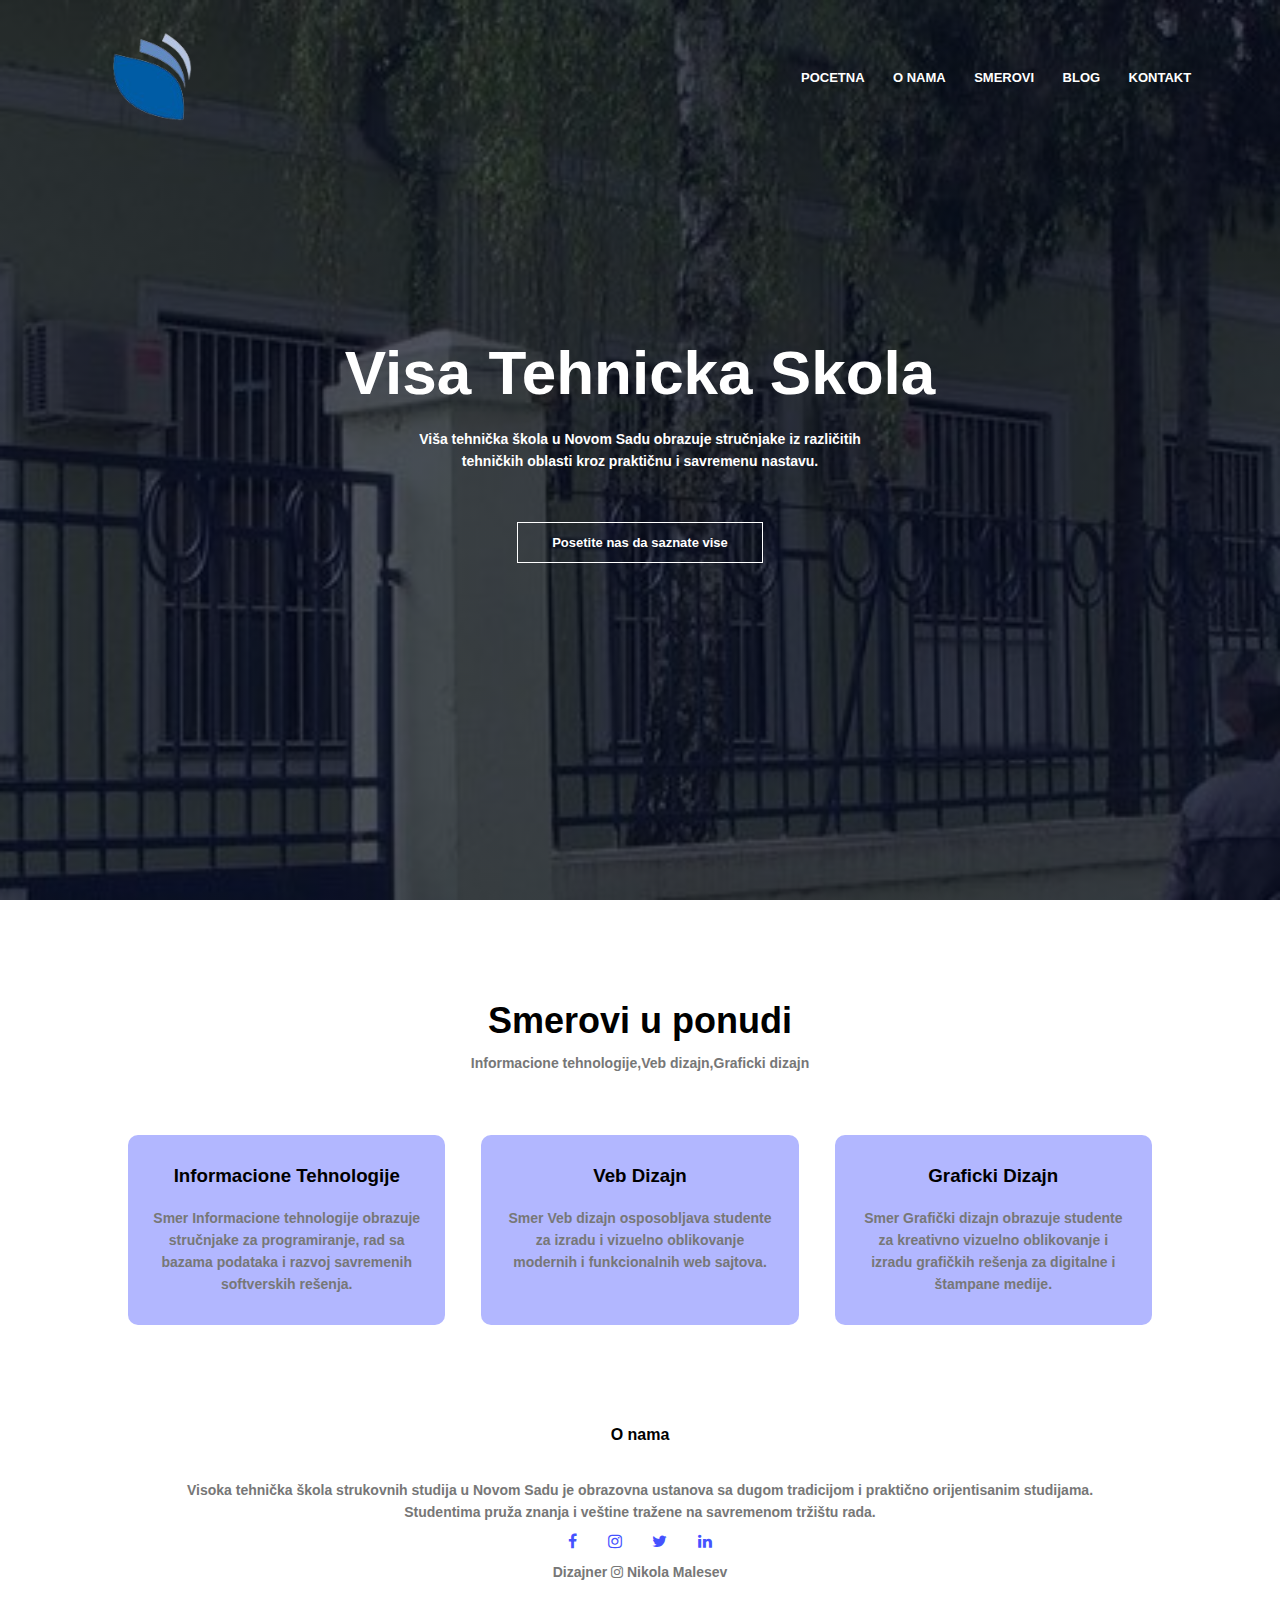
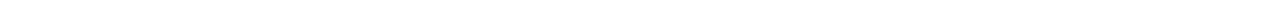
<file: index.html>
<!DOCTYPE html>
<html lang="en">
<head>
    <meta charset="UTF-8">
    <meta name="viewport" content="width=device-width, initial-scale=1.0">
    <title>VTSNS</title>
    <link rel="stylesheet" href="style.css">
    <link rel="stylesheet" href="https://cdnjs.cloudflare.com/ajax/libs/font-awesome/4.7.0/css/font-awesome.min.css">
</head>
<body>
<section class="header">
        <nav>
            <a href="index.html"><img src="logo bez pozadine.png"></a>
            <div class="nav-links" id="navLinks">
                <i class="fa fa-times" onclick="hideMenu()"></i>
                <ul>
                   <li><a href="index.html">POCETNA</a></li>
                    <li><a href="o nama.html">O NAMA</a></li>
                    <li><a href="smerovi.html">SMEROVI</a></li>
                    <li><a href="blog.html">BLOG</a></li>
                    <li><a href="kontakt.html">KONTAKT</a></li>
                </ul>
            </div>
            <i class="fa fa-bars" onclick="showMenu()"></i>
        </nav>
<div class="text">
    <h1>Visa Tehnicka Skola</h1>
    <p>Viša tehnička škola u Novom Sadu obrazuje stručnjake iz različitih<br> tehničkih oblasti kroz praktičnu i savremenu nastavu.</p>
    <a href="" class="hero-btn">Posetite nas da saznate vise</a>
</div>
 </section>


 <section class="smerovi">
    <h1>Smerovi u ponudi</h1>
    <p>Informacione tehnologije,Veb dizajn,Graficki dizajn</p>
    <div class="red">
        <div class="kurs-kol">
            <h3>Informacione Tehnologije</h3>
            <p>Smer Informacione tehnologije obrazuje stručnjake za programiranje, rad sa bazama podataka i razvoj savremenih softverskih rešenja.</p>
        </div>
        <div class="kurs-kol">
            <h3>Veb Dizajn</h3>
            <p>Smer Veb dizajn osposobljava studente za izradu i vizuelno oblikovanje modernih i funkcionalnih web sajtova.</p>
        </div>
        <div class="kurs-kol">
            <h3>Graficki Dizajn</h3>
            <p>Smer Grafički dizajn obrazuje studente za kreativno vizuelno oblikovanje i izradu grafičkih rešenja za digitalne i štampane medije.</p>
        </div>
    </div>
 </section>
<section class="footer">
    <h4>O nama</h4>
    <p>Visoka tehnička škola strukovnih studija u Novom Sadu je obrazovna ustanova sa dugom tradicijom i praktično orijentisanim studijama.<br> Studentima pruža znanja i veštine tražene na savremenom tržištu rada.</p>
    <div class="ikonice">
        <i class="fa fa-facebook"></i>
        <i class="fa fa-instagram"></i>
        <i class="fa fa-twitter"></i>
        <i class="fa fa-linkedin"></i>
    </div>
    <p>Dizajner <i class="fa fa-instagram"></i> Nikola Malesev</p>
</section>


 <script>
    var navLinks = document.getElementById("navLinks");
    function showMenu(){
        navLinks.style.right="0"
    }
    function hideMenu(){
        navLinks.style.right="-200px"
    }
 </script>
    
</body>
</html>
</file>
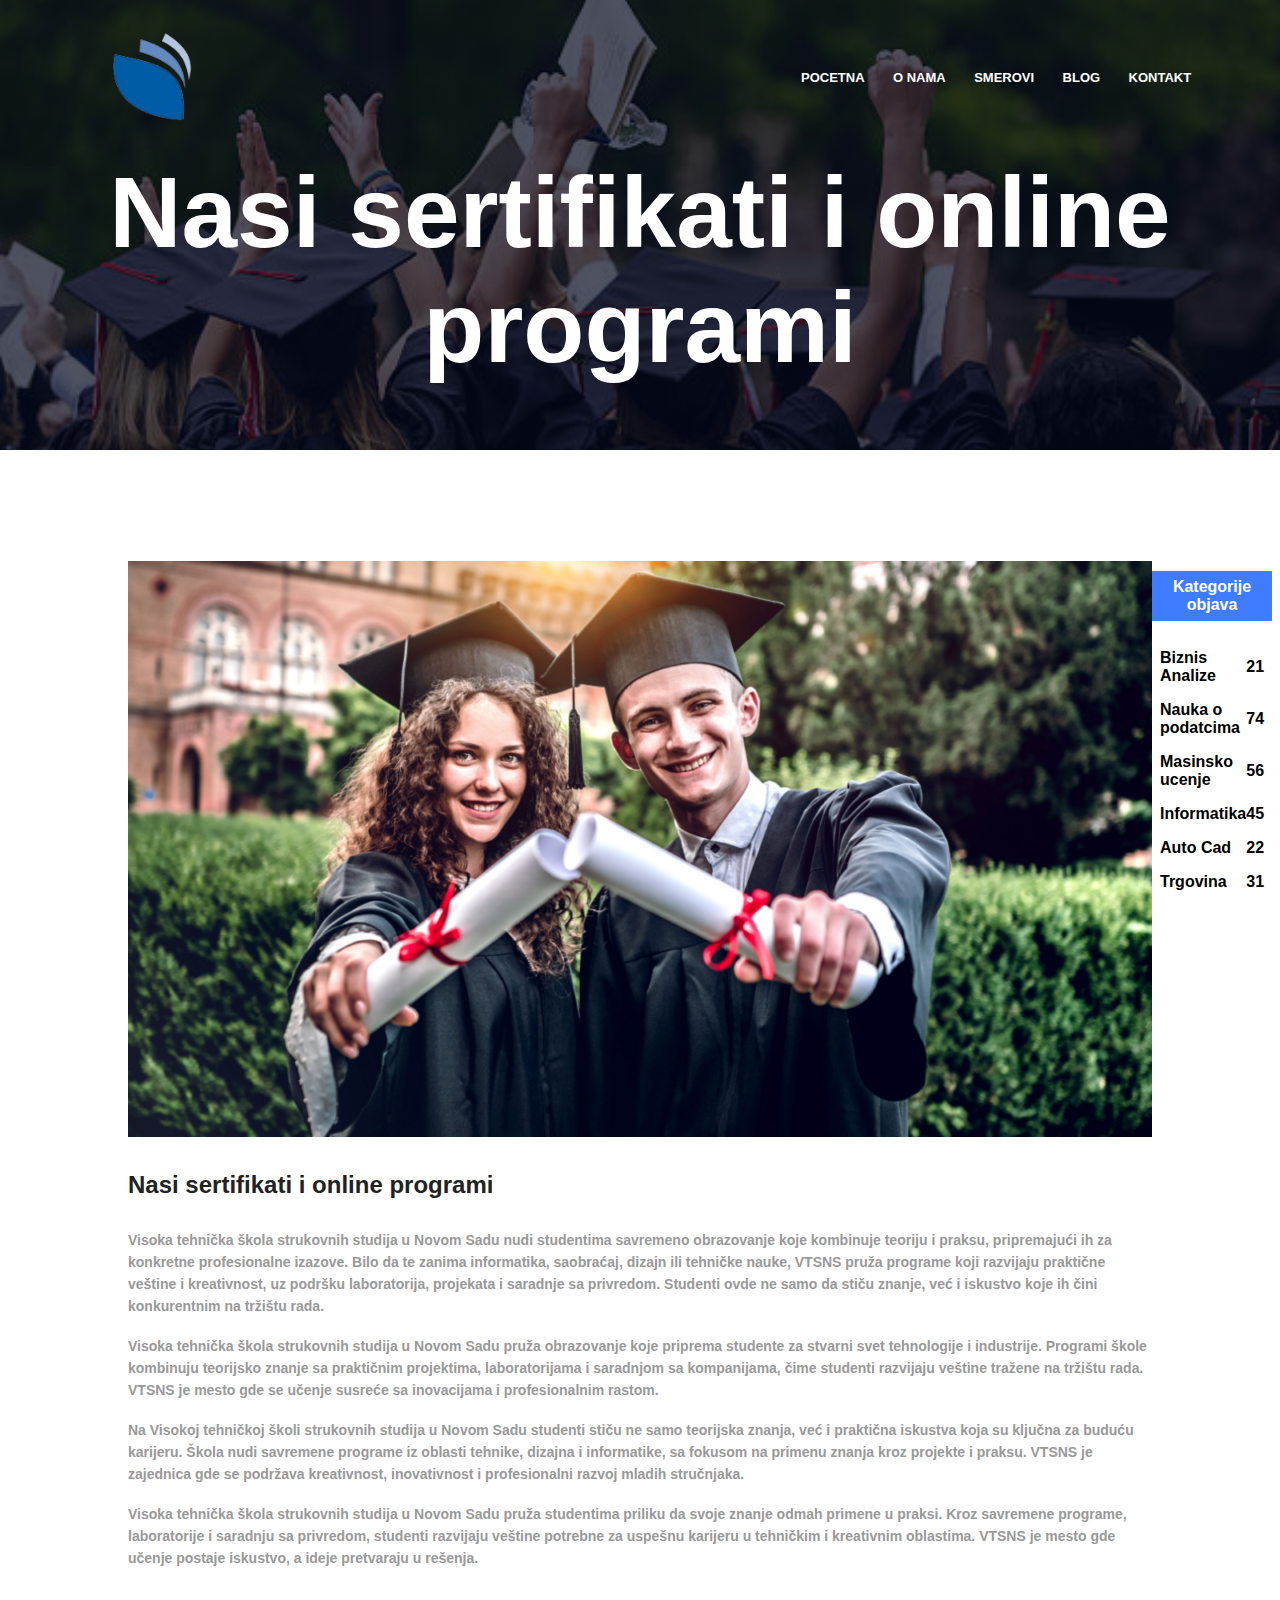
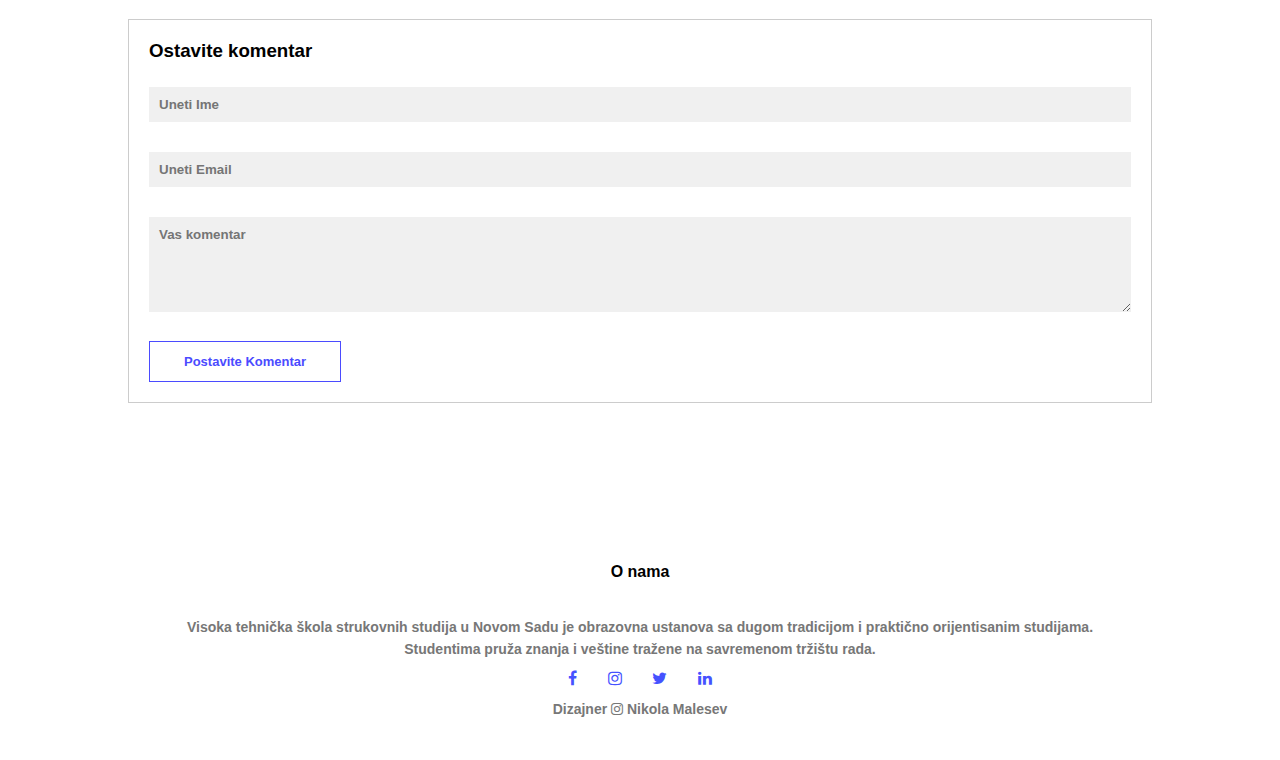
<file: blog.html>
<!DOCTYPE html>
<html lang="en">
<head>
    <meta charset="UTF-8">
    <meta name="viewport" content="width=device-width, initial-scale=1.0">
    <title>VTSNS</title>
    <link rel="stylesheet" href="style.css">
    <link rel="stylesheet" href="https://cdnjs.cloudflare.com/ajax/libs/font-awesome/4.7.0/css/font-awesome.min.css">
</head>
<body>
<section class="drugi-header">
        <nav>
            <a href="index.html"><img src="logo bez pozadine.png"></a>
            <div class="nav-links" id="navLinks">
                <i class="fa fa-times" onclick="hideMenu()"></i>
                <ul>
                    <li><a href="index.html">POCETNA</a></li>
                    <li><a href="o nama.html">O NAMA</a></li>
                    <li><a href="smerovi.html">SMEROVI</a></li>
                    <li><a href="blog.html">BLOG</a></li>
                    <li><a href="kontakt.html">KONTAKT</a></li>
                </ul>
            </div>
            <i class="fa fa-bars" onclick="showMenu()"></i>
        </nav>
<h1>Nasi sertifikati i online programi</h1>
</section>
<section class="blog-kontent">
    <div class="red">
        <div class="blog-levo">
            <img src="diploma.png">
            <h2>Nasi sertifikati i online programi</h2>
            <p>Visoka tehnička škola strukovnih studija u Novom Sadu nudi studentima savremeno obrazovanje koje kombinuje teoriju i praksu, pripremajući ih za konkretne profesionalne izazove. Bilo da te zanima informatika, saobraćaj, dizajn ili tehničke nauke, VTSNS pruža programe koji razvijaju praktične veštine i kreativnost, uz podršku laboratorija, projekata i saradnje sa privredom. Studenti ovde ne samo da stiču znanje, već i iskustvo koje ih čini konkurentnim na tržištu rada.</p>
            <br>
            <p>Visoka tehnička škola strukovnih studija u Novom Sadu pruža obrazovanje koje priprema studente za stvarni svet tehnologije i industrije. Programi škole kombinuju teorijsko znanje sa praktičnim projektima, laboratorijama i saradnjom sa kompanijama, čime studenti razvijaju veštine tražene na tržištu rada. VTSNS je mesto gde se učenje susreće sa inovacijama i profesionalnim rastom.</p>
            <br>
            <p>Na Visokoj tehničkoj školi strukovnih studija u Novom Sadu studenti stiču ne samo teorijska znanja, već i praktična iskustva koja su ključna za buduću karijeru. Škola nudi savremene programe iz oblasti tehnike, dizajna i informatike, sa fokusom na primenu znanja kroz projekte i praksu. VTSNS je zajednica gde se podržava kreativnost, inovativnost i profesionalni razvoj mladih stručnjaka.</p>
            <br>
            <p>Visoka tehnička škola strukovnih studija u Novom Sadu pruža studentima priliku da svoje znanje odmah primene u praksi. Kroz savremene programe, laboratorije i saradnju sa privredom, studenti razvijaju veštine potrebne za uspešnu karijeru u tehničkim i kreativnim oblastima. VTSNS je mesto gde učenje postaje iskustvo, a ideje pretvaraju u rešenja.</p>

            <div class="komentari">
                <h3>Ostavite komentar</h3>
                <form class="komentar-form">
                    <input type="text" placeholder="Uneti Ime" >
                    <input type="email" placeholder="Uneti Email" >
                    <textarea rows="5" placeholder="Vas komentar"></textarea>
                    <button type="submit" class="hero-btn plavi">Postavite Komentar</button>
                </form>
            </div>
    </div>
        <div class="blog-desno">
            <h3>Kategorije objava</h3>
            <div>
                <span>Biznis Analize</span>
                <span>21</span>
            </div>
             <div>
                <span>Nauka o podatcima</span>
                <span>74</span>
            </div>
             <div>
                <span>Masinsko ucenje</span>
                <span>56</span>
            </div>
             <div>
                <span>Informatika</span>
                <span>45</span>
            </div>
             <div>
                <span>Auto Cad</span>
                <span>22</span>
            </div>
             <div>
                <span>Trgovina</span>
                <span>31</span>
            </div>
        </div>
    </div>

</section>
 <section class="footer">
    <h4>O nama</h4>
    <p>Visoka tehnička škola strukovnih studija u Novom Sadu je obrazovna ustanova sa dugom tradicijom i praktično orijentisanim studijama.<br> Studentima pruža znanja i veštine tražene na savremenom tržištu rada.</p>
    <div class="ikonice">
        <i class="fa fa-facebook"></i>
        <i class="fa fa-instagram"></i>
        <i class="fa fa-twitter"></i>
        <i class="fa fa-linkedin"></i>
    </div>
    <p>Dizajner <i class="fa fa-instagram"></i> Nikola Malesev</p>
</section>
 <script>
    var navLinks = document.getElementById("navLinks");
    function showMenu(){
        navLinks.style.right="0"
    }
    function hideMenu(){
        navLinks.style.right="-200px"
    }
 </script>
    
</body>
</file>
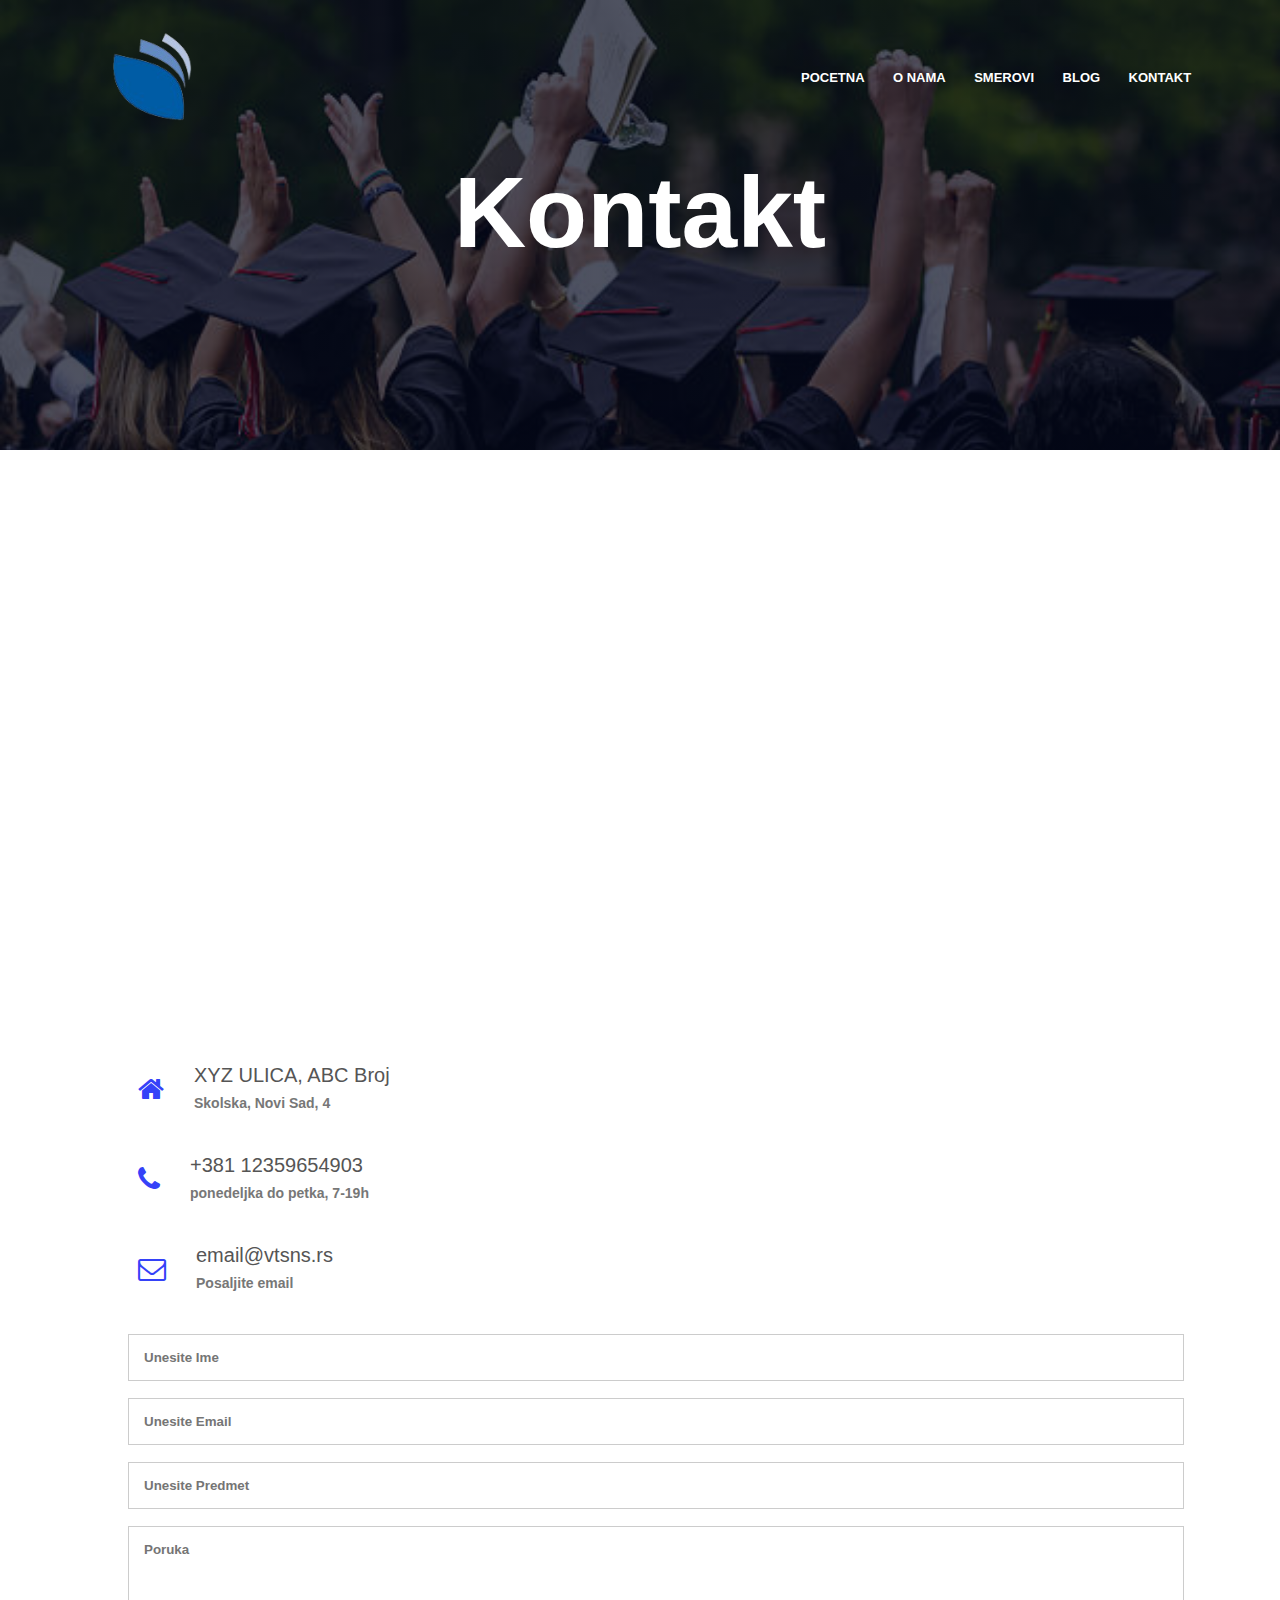
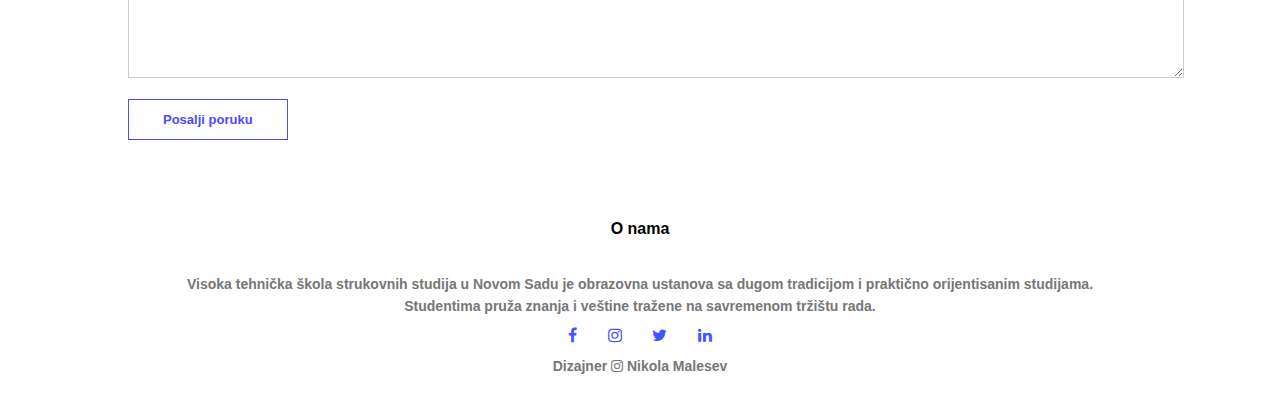
<file: kontakt.html>
<!DOCTYPE html>
<html lang="en">
<head>
    <meta charset="UTF-8">
    <meta name="viewport" content="width=device-width, initial-scale=1.0">
    <title>VTSNS</title>
    <link rel="stylesheet" href="style.css">
    <link rel="stylesheet" href="https://cdnjs.cloudflare.com/ajax/libs/font-awesome/4.7.0/css/font-awesome.min.css">
</head>
<body>
<section class="drugi-header">
        <nav>
            <a href="index.html"><img src="logo bez pozadine.png"></a>
            <div class="nav-links" id="navLinks">
                <i class="fa fa-times" onclick="hideMenu()"></i>
                <ul>
                    <li><a href="index.html">POCETNA</a></li>
                    <li><a href="o nama.html">O NAMA</a></li>
                    <li><a href="smerovi.html">SMEROVI</a></li>
                    <li><a href="blog.html">BLOG</a></li>
                    <li><a href="kontakt.html">KONTAKT</a></li>
                </ul>
            </div>
            <i class="fa fa-bars" onclick="showMenu()"></i>
        </nav>
<h1>Kontakt</h1>
</section>
<section class="lokacija">
    <iframe src="https://www.google.com/maps/embed?pb=!1m18!1m12!1m3!1d2808.885753086595!2d19.832649612488503!3d45.25010297095045!2m3!1f0!2f0!3f0!3m2!1i1024!2i768!4f13.1!3m3!1m2!1s0x475b104063117fab%3A0xb89164e4ab48875b!2z0JLQuNGB0L7QutCwINGC0LXRhdC90LjRh9C60LAg0YjQutC-0LvQsCDRgdGC0YDRg9C60L7QstC90LjRhSDRgdGC0YPQtNC40ZjQsA!5e0!3m2!1ssr!2srs!4v1768507509112!5m2!1ssr!2srs" width="600" height="450" style="border:0;" allowfullscreen="" loading="lazy" referrerpolicy="no-referrer-when-downgrade"></iframe>
</section>
<section class="Kontakt">
    <div class="kontakt-kol">
        <div>
          <i class="fa fa-home"></i>
          <span>
            <h5>XYZ ULICA, ABC Broj</h5>
            <p>Skolska, Novi Sad, 4</p>
          </span>
        </div>
         <div>
          <i class="fa fa-phone"></i>
          <span>
            <h5>+381 12359654903</h5>
            <p>ponedeljka do petka, 7-19h</p>
          </span>
        </div>
          <div>
          <i class="fa fa-envelope-o"></i>
          <span>
            <h5>email@vtsns.rs</h5>
            <p>Posaljite email </p>
          </span>
        </div>
    </div>
    <div class="kontakt-kol">
        <form action="">
            <input type="text" placeholder="Unesite Ime" required>
            <input type="email" placeholder="Unesite Email" required>
            <input type="text" placeholder="Unesite Predmet" required>
            <textarea rows="8" placeholder="Poruka" required></textarea>
            <button type="submit" class="hero-btn plavi">Posalji poruku</button>
        </form>
    </div>
</section>
 <section class="footer">
    <h4>O nama</h4>
    <p>Visoka tehnička škola strukovnih studija u Novom Sadu je obrazovna ustanova sa dugom tradicijom i praktično orijentisanim studijama.<br> Studentima pruža znanja i veštine tražene na savremenom tržištu rada.</p>
    <div class="ikonice">
        <i class="fa fa-facebook"></i>
        <i class="fa fa-instagram"></i>
        <i class="fa fa-twitter"></i>
        <i class="fa fa-linkedin"></i>
    </div>
    <p>Dizajner <i class="fa fa-instagram"></i> Nikola Malesev</p>
</section>
 <script>
    var navLinks = document.getElementById("navLinks");
    function showMenu(){
        navLinks.style.right="0"
    }
    function hideMenu(){
        navLinks.style.right="-200px"
    }
 </script>
    
</body>
</file>
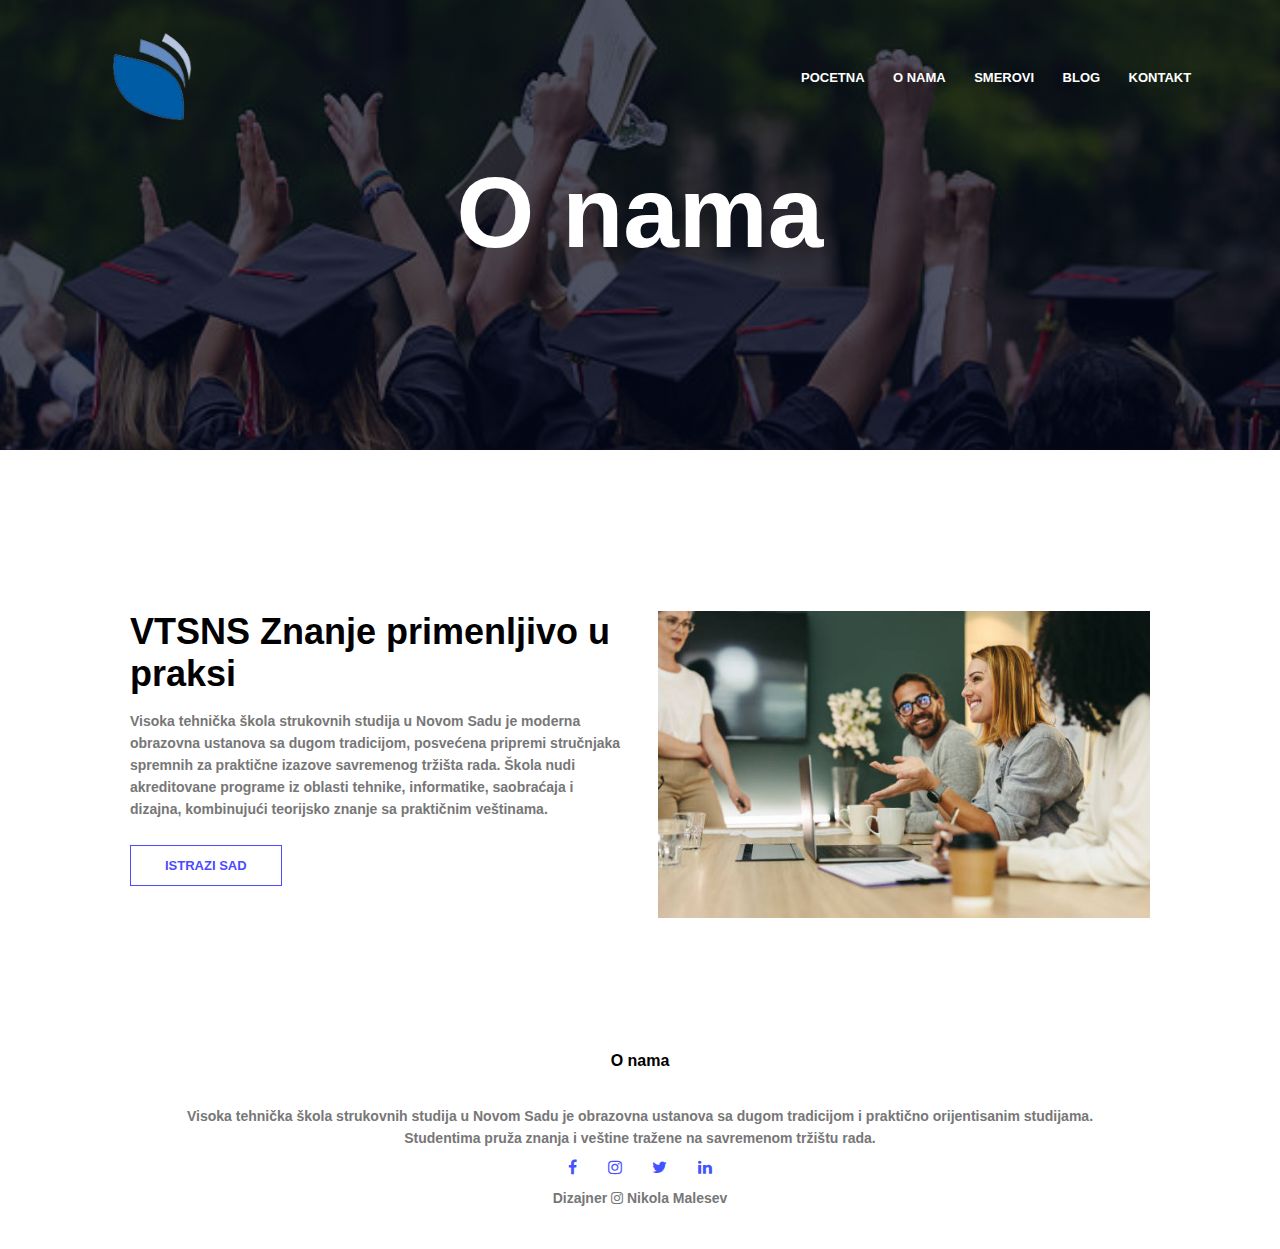
<file: o nama.html>
<!DOCTYPE html>
<html lang="en">
<head>
    <meta charset="UTF-8">
    <meta name="viewport" content="width=device-width, initial-scale=1.0">
    <title>VTSNS</title>
    <link rel="stylesheet" href="style.css">
    <link rel="stylesheet" href="https://cdnjs.cloudflare.com/ajax/libs/font-awesome/4.7.0/css/font-awesome.min.css">
</head>
<body>
<section class="drugi-header">
        <nav>
            <a href="index.html"><img src="logo bez pozadine.png"></a>
            <div class="nav-links" id="navLinks">
                <i class="fa fa-times" onclick="hideMenu()"></i>
                <ul>
                    <li><a href="index.html">POCETNA</a></li>
                    <li><a href="o nama.html">O NAMA</a></li>
                    <li><a href="smerovi.html">SMEROVI</a></li>
                    <li><a href="blog.html">BLOG</a></li>
                    <li><a href="kontakt.html">KONTAKT</a></li>
                </ul>
            </div>
            <i class="fa fa-bars" onclick="showMenu()"></i>
        </nav>
<h1>O nama</h1>
 </section>

 <section class="o-nama">
    <div class="red">
        <div class="info-kol">
                    <h1>VTSNS Znanje primenljivo u praksi</h1>
        <p>Visoka tehnička škola strukovnih studija u Novom Sadu je moderna obrazovna ustanova sa dugom tradicijom, posvećena pripremi stručnjaka spremnih za praktične izazove savremenog tržišta rada. Škola nudi akreditovane programe iz oblasti tehnike, informatike, saobraćaja i dizajna, kombinujući teorijsko znanje sa praktičnim veštinama.</p>
        <a href="" class="hero-btn plavi">ISTRAZI SAD</a>
        </div>
        <div class="info-kol">
            <img src="onama.jpg">
        </div>

    </div>
 </section>



 <section class="footer">
    <h4>O nama</h4>
    <p>Visoka tehnička škola strukovnih studija u Novom Sadu je obrazovna ustanova sa dugom tradicijom i praktično orijentisanim studijama.<br> Studentima pruža znanja i veštine tražene na savremenom tržištu rada.</p>
    <div class="ikonice">
        <i class="fa fa-facebook"></i>
        <i class="fa fa-instagram"></i>
        <i class="fa fa-twitter"></i>
        <i class="fa fa-linkedin"></i>
    </div>
    <p>Dizajner <i class="fa fa-instagram"></i> Nikola Malesev</p>
</section>
 <script>
    var navLinks = document.getElementById("navLinks");
    function showMenu(){
        navLinks.style.right="0"
    }
    function hideMenu(){
        navLinks.style.right="-200px"
    }
 </script>
    
</body>
</file>
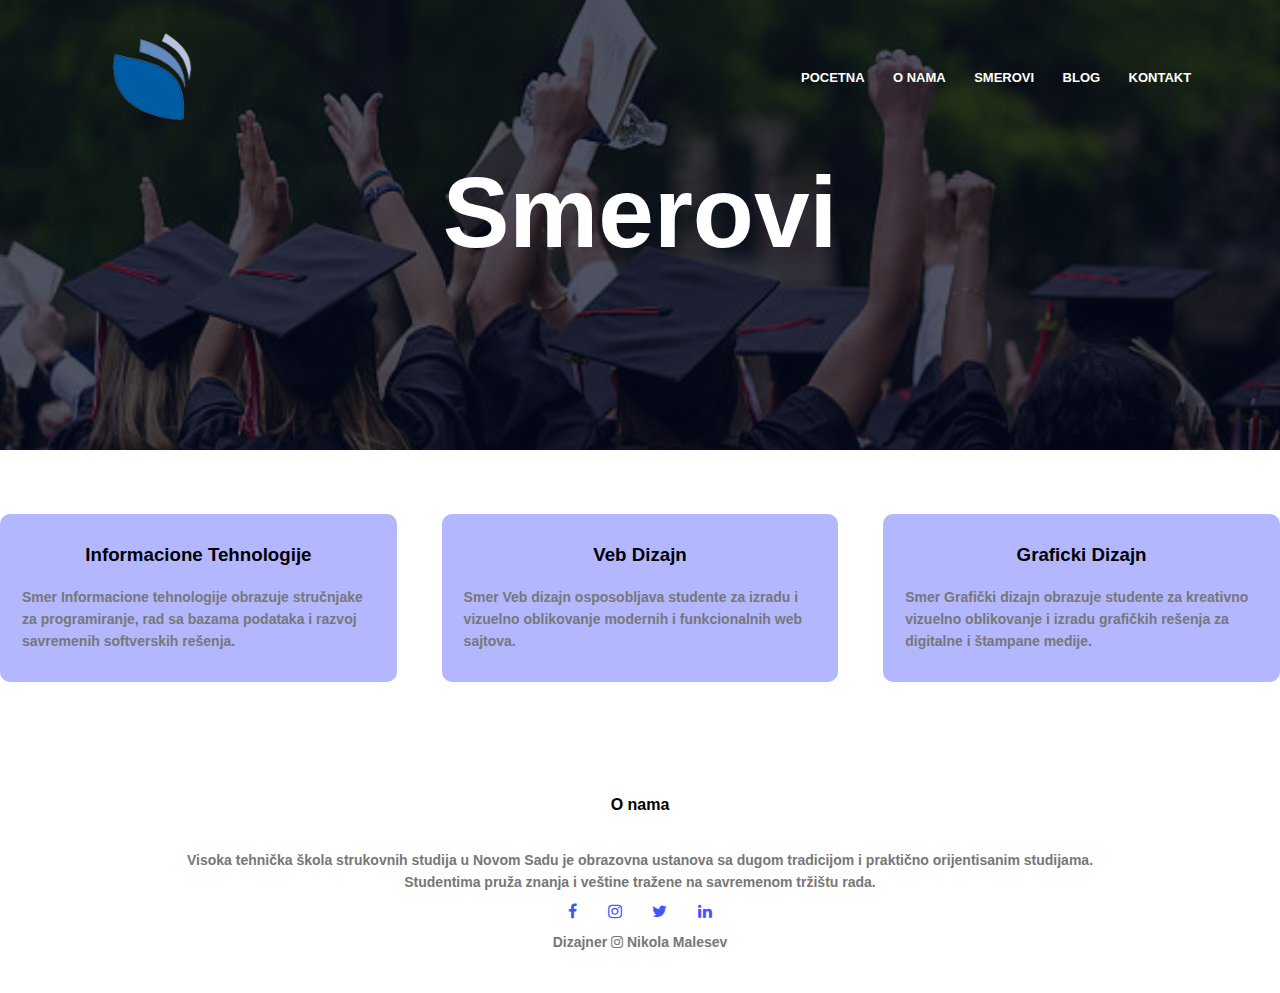
<file: smerovi.html>
<!DOCTYPE html>
<html lang="en">
<head>
    <meta charset="UTF-8">
    <meta name="viewport" content="width=device-width, initial-scale=1.0">
    <title>VTSNS</title>
    <link rel="stylesheet" href="style.css">
    <link rel="stylesheet" href="https://cdnjs.cloudflare.com/ajax/libs/font-awesome/4.7.0/css/font-awesome.min.css">
</head>
<body>
<section class="drugi-header">
        <nav>
            <a href="index.html"><img src="logo bez pozadine.png"></a>
            <div class="nav-links" id="navLinks">
                <i class="fa fa-times" onclick="hideMenu()"></i>
                <ul>
                    <li><a href="index.html">POCETNA</a></li>
                    <li><a href="o nama.html">O NAMA</a></li>
                    <li><a href="smerovi.html">SMEROVI</a></li>
                    <li><a href="blog.html">BLOG</a></li>
                    <li><a href="kontakt.html">KONTAKT</a></li>
                </ul>
            </div>
            <i class="fa fa-bars" onclick="showMenu()"></i>
        </nav>
<h1>Smerovi</h1>
</section>
 <section class="smerovi-dva">
    <div class="red">
        <div class="kurs-kol">
            <h3>Informacione Tehnologije</h3>
            <p>Smer Informacione tehnologije obrazuje stručnjake za programiranje, rad sa bazama podataka i razvoj savremenih softverskih rešenja.</p>
        </div>
        <div class="kurs-kol">
            <h3>Veb Dizajn</h3>
            <p>Smer Veb dizajn osposobljava studente za izradu i vizuelno oblikovanje modernih i funkcionalnih web sajtova.</p>
        </div>
        <div class="kurs-kol">
            <h3>Graficki Dizajn</h3>
            <p>Smer Grafički dizajn obrazuje studente za kreativno vizuelno oblikovanje i izradu grafičkih rešenja za digitalne i štampane medije.</p>
        </div>
    </div>
 </section>

 <section class="footer">
    <h4>O nama</h4>
    <p>Visoka tehnička škola strukovnih studija u Novom Sadu je obrazovna ustanova sa dugom tradicijom i praktično orijentisanim studijama.<br> Studentima pruža znanja i veštine tražene na savremenom tržištu rada.</p>
    <div class="ikonice">
        <i class="fa fa-facebook"></i>
        <i class="fa fa-instagram"></i>
        <i class="fa fa-twitter"></i>
        <i class="fa fa-linkedin"></i>
    </div>
    <p>Dizajner <i class="fa fa-instagram"></i> Nikola Malesev</p>
</section>
 <script>
    var navLinks = document.getElementById("navLinks");
    function showMenu(){
        navLinks.style.right="0"
    }
    function hideMenu(){
        navLinks.style.right="-200px"
    }
 </script>
    
</body>
</file>
<file: style.css>
*{
    margin: 0;
    padding: 0;
    font-family:'Poppins',sans-serif;
    font-weight: bold;
}
.header {
    min-height: 100vh;
    width: 100%;
    background-image: linear-gradient(rgba(4,9,30,0.7),rgba(4,9,30,0.7)), url(ispred.jpeg);
    background-position: center;
    background-size: cover;
    position: relative;
}
nav{
    display: flex;
    padding: 2% 6%;
    justify-content: space-between;
    align-items: center;
}
nav img{
    width: 150px; 
}
.nav-links{
    flex: 1;
    text-align: right;
}
.nav-links ul li{
    list-style: none;
    display: inline-block;
    padding: 8px 12px;
    position: relative;

}
.nav-links ul li a{
    color: #fff;
    text-decoration: none;
    font-size: 13px;
}
.nav-links ul li::after{
    content: '';
    width: 0%;
    height: 2px;
    background: #3542f8;
    display: block;
    margin: auto;
    transition: 0.5s;
}
.nav-links ul li:hover::after{
    width: 100%;
}
.text{
    width: 90%;
    color: #fff;
    position: absolute;
    top: 50%;
    left: 50%;
    transform: translate(-50%,-50%);
    text-align: center;
}
.text h1{
    font-size: 62px;
}
.text p{
    margin: 10px 0 40px;
    font-size: 14px;
    color: #fff;
}
.hero-btn{
    display: inline-block;
    text-decoration:none;
    color: #fff;
    border: 1px solid #fff;
    padding: 12px 34px;
    font-size: 13px;
    background: transparent;
    position: relative;
    cursor: pointer; 
}
.hero-btn:hover{
    border: 1px solid #3542f8;
    background: #3542f8;
    transition: 1s;
}
nav .fa{
    display: none;
}
@media(max-width: 700px){
    .text-box h1{
     font-size: 25px;
 }
 .nav-links ul li{
    display: block;
 }
 .nav-links{
    position: absolute;
    background: #3542f8 ;
    height: 100vh;
    width: -200px;
    top: 0;
    right: 0;
    text-align:left;
    z-index: 2;
    transition: 1s;
 }
 nav .fa{
    display: block;
    color: #fff;
    margin: 10px;
    font-size: 22px;
    cursor: pointer;
 }
  .nav-links{
    padding: 30px;
  }
}


.smerovi{
    width: 80%;
    margin: auto;
    text-align: center;
    padding-top: 100px;
}
h1{
    font-size: 36px;
    font-weight: 600px;
}
p{
    color: #777;
    font-size: 14px;
    font-weight: 300px;
    line-height: 22px;
    padding: 10px;
}
.red{
    margin-top: 5%;
    display: flex;
    justify-content: space-between;
}
.kurs-kol{
    flex-basis: 31%;
    background-color:#b2b7ff ;
    border-radius: 10px;
    margin-bottom: 5%;
    padding: 20px 12px;
    box-sizing: border-box;
    transition: 0.5s;
}
h3{
    text-align: center;
    font-weight: 600;
    margin: 10px 0;

}
.kurs-kol:hover{
    box-shadow: 0 0 20px 0px rgba(0, 0 , 0 , 2);
}
@media(max-width: 700px){
    .red{
        flex-direction: column-reverse;
    }
}
.footer{
    width: 100%;
    text-align: center;
    padding: 30px 0;
}
.footer h4{
    margin-bottom: 25px;
    margin-top: 20px;
    font-weight: 600;
}
.ikonice .fa{
    color:#4552ff ;
    margin: 0 13px;
    cursor: pointer;
    pad: 18px 0;
}
.drugi-header{
    height: 50vh;
    width: 100%;
    background-image: linear-gradient(rgba(4,9,30,0.7),rgba(4,9,30,0.7)), url(proba2.jpg);
    background-position: center;
    background-size: cover;
    text-align: center;
    color: #fff;
}
.drugi-header h1{
    font-size: 100px;
}
.o-nama{
    width: 80%;
    margin: auto;
    padding-top: 80px;
    padding-bottom: 50px;
}
.info-kol{
    flex-basis: 48%;
    padding: 30px 2px;
}
.info-kol img{
    width: 100%;
}
.info-kol h1{
    padding-top: 0;
}
.info-kol p{
    padding: 15px 0 25px;
}
.plavi{
    border: 1px solid #4b4bff;
    background: transparent;
    color: #4b4bff;
}
.plavi:hover{
    color: #fff;
}
.blog-kontent{
    width: 80%;
    margin: auto;
    padding: 60px 0;
}
.blog-levo{
    flex-basis: 65%;
}
.blog-desno{
    width: 100%;
}
.blog-levo h2{
    color: #222;
    font-weight: 600;
    margin: 30px 0;
}
.blog-levo p{
    color: #999;
    padding: 0;
}
.blog-desno{
    flex-basis: 32%;
}
.blog-desno h3{
    background: #407cff;
    color: #fff;
    padding: 7px 0;
    font-size: 16px;
    margin-bottom: 20px;
}
.blog-desno div{
    display: flex;
    align-items: center;
    justify-content: space-between;
    padding: 8px;
    box-sizing: border-box;
}
.komentari{
    border: 1px solid #ccc;
    margin: 50px 0;
    padding: 10px 20px;
}
.komentari h3{
    text-align: left;
}
.komentar-form input, .komentar-form textarea{
    width: 100%;
    padding: 10px;
    margin: 15px 0;
    box-sizing: border-box;
    border: none;
    outline: none;
    background: #f0f0f0;
}
.komentar-form button{
    margin:  10px 0;
}
.lokacija{
    width: 80%;
    margin: auto;
    padding: 80px;
}
.lokacija iframe{
    width: 100%;
}
.Kontakt{
    width: 80%;
    margin: auto;
}
.kontakt-kol{
    flex-basis: 48%;
    margin-bottom: 30px;
}
.kontakt-kol div{
    display: flex;
    align-items: center;
    margin-bottom: 40px;
}
.kontakt-kol div .fa{
    font-size: 28px;
    color: #3542f8;
    margin: 10px;
    margin-right: 30px;
}
.kontakt-kol div p{
    padding: 0;
}
.kontakt-kol div h5{
    font-size: 20px;
    margin-bottom: 5px;
    color: #555;
    font-weight: 400;
}
.kontakt-kol input, .kontakt-kol textarea{
    width: 100%;
    padding: 15px;
    margin-bottom: 17px;
    outline: none;
    border: 1px solid #ccc;
}
</file>
